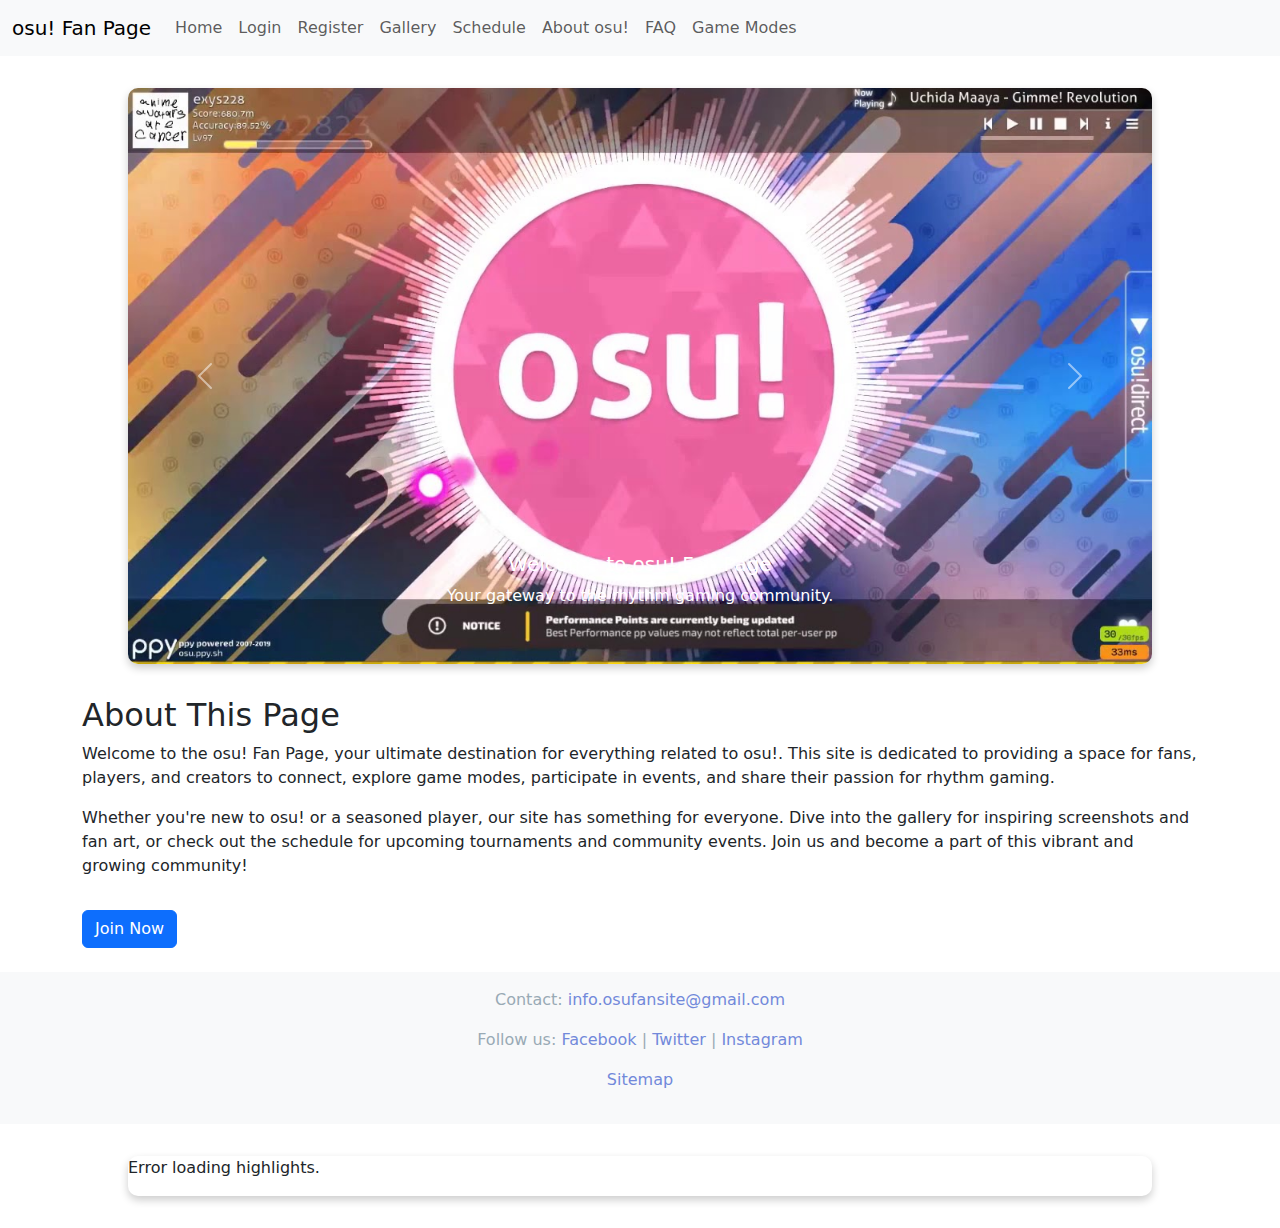
<file: index.html>
<!DOCTYPE html>
<html lang="en">
<head>
    <meta charset="UTF-8">
    <meta name="viewport" content="width=device-width, initial-scale=1.0">
    <title>osu! Fan Page</title>
    <link rel="stylesheet" href="style.css">
    <link href="https://cdn.jsdelivr.net/npm/bootstrap@5.3.0/dist/css/bootstrap.min.css" rel="stylesheet">
</head>
<body>
    <!-- Navigation -->
    <nav class="navbar navbar-expand-lg navbar-light bg-light">
        <div class="container-fluid">
            <a class="navbar-brand" href="index.html">osu! Fan Page</a>
            <button class="navbar-toggler" type="button" data-bs-toggle="collapse" data-bs-target="#navbarNav" aria-controls="navbarNav" aria-expanded="false" aria-label="Toggle navigation">
                <span class="navbar-toggler-icon"></span>
            </button>
            <div class="collapse navbar-collapse" id="navbarNav">
                <ul class="navbar-nav">
                    <li class="nav-item"><a class="nav-link" href="index.html">Home</a></li>
                    <li class="nav-item"><a class="nav-link" href="login.html">Login</a></li>
                    <li class="nav-item"><a class="nav-link" href="register.html">Register</a></li>
                    <li class="nav-item"><a class="nav-link" href="gallery.html">Gallery</a></li>
                    <li class="nav-item"><a class="nav-link" href="schedule.html">Schedule</a></li>
                    <li class="nav-item"><a class="nav-link" href="about.html">About osu!</a></li>
                    <li class="nav-item"><a class="nav-link" href="faq.html">FAQ</a></li>
                    <li class="nav-item"><a class="nav-link" href="modes.html">Game Modes</a></li>
                </ul>
            </div>
        </div>
    </nav>

    <!-- Slider -->
    <div id="osuCarousel" class="carousel slide" data-bs-ride="carousel">
        <div class="carousel-inner">
            <div class="carousel-item active">
                <img src="jiowqdo.jpg" class="d-block w-100" alt="osu! Gameplay">
                <div class="carousel-caption d-none d-md-block">
                    <h5>Welcome to osu! Fan Page</h5>
                    <p>Your gateway to the rhythm gaming community.</p>
                </div>
            </div>
            <div class="carousel-item">
                <img src="round.webp" class="d-block w-100" alt="osu! Tournament">
                <div class="carousel-caption d-none d-md-block">
                    <h5>Stay Connected</h5>
                    <p>Explore events, tournaments, and more!</p>
                </div>
            </div>
            <div class="carousel-item">
                <img src="top.png" class="d-block w-100" alt="osu! Community">
                <div class="carousel-caption d-none d-md-block">
                    <h5>Join the Community</h5>
                    <p>Meet players and creators from around the world.</p>
                </div>
            </div>
        </div>
        <button class="carousel-control-prev" type="button" data-bs-target="#osuCarousel" data-bs-slide="prev">
            <span class="carousel-control-prev-icon" aria-hidden="true"></span>
            <span class="visually-hidden">Previous</span>
        </button>
        <button class="carousel-control-next" type="button" data-bs-target="#osuCarousel" data-bs-slide="next">
            <span class="carousel-control-next-icon" aria-hidden="true"></span>
            <span class="visually-hidden">Next</span>
        </button>
    </div>

    <!-- About Section -->
    <div class="container mt-4">
        <h2>About This Page</h2>
        <p>
            Welcome to the osu! Fan Page, your ultimate destination for everything related to osu!. 
            This site is dedicated to providing a space for fans, players, and creators to connect, 
            explore game modes, participate in events, and share their passion for rhythm gaming.
        </p>
        <p>
            Whether you're new to osu! or a seasoned player, our site has something for everyone. Dive into 
            the gallery for inspiring screenshots and fan art, or check out the schedule for upcoming tournaments 
            and community events. Join us and become a part of this vibrant and growing community!
        </p>
        <a href="register.html" class="btn btn-primary mt-3">Join Now</a>
    </div>


    <!-- Footer -->
    <footer class="bg-light text-center py-3 mt-4">
        <p>Contact: <a href="mailto:info.osufansite@gmail.com">info.osufansite@gmail.com</a></p>
        <p>Follow us: <a href="https://www.facebook.com/profile.php?id=61570379163825">Facebook</a> | <a href="https://x.com/osufansite">Twitter</a> | <a href="https://www.instagram.com/osufansite/?next=%2F">Instagram</a></p>
        <p><a href="sitemap.html">Sitemap</a></p>
    </footer>

    <script src="https://cdn.jsdelivr.net/npm/bootstrap@5.3.0/dist/js/bootstrap.bundle.min.js"></script>
    <div id="carousel-container" class="carousel slide" data-bs-ride="carousel">
        <div class="carousel-inner">
            <!-- Dynamic content will be loaded here -->
        </div>
        <button class="carousel-control-prev" type="button" data-bs-target="#carousel-container" data-bs-slide="prev">
            <span class="carousel-control-prev-icon" aria-hidden="true"></span>
            <span class="visually-hidden">Previous</span>
        </button>
        <button class="carousel-control-next" type="button" data-bs-target="#carousel-container" data-bs-slide="next">
            <span class="carousel-control-next-icon" aria-hidden="true"></span>
            <span class="visually-hidden">Next</span>
        </button>
    </div>
    <script src="index.js"></script>
    
</body>
</html>
</file>
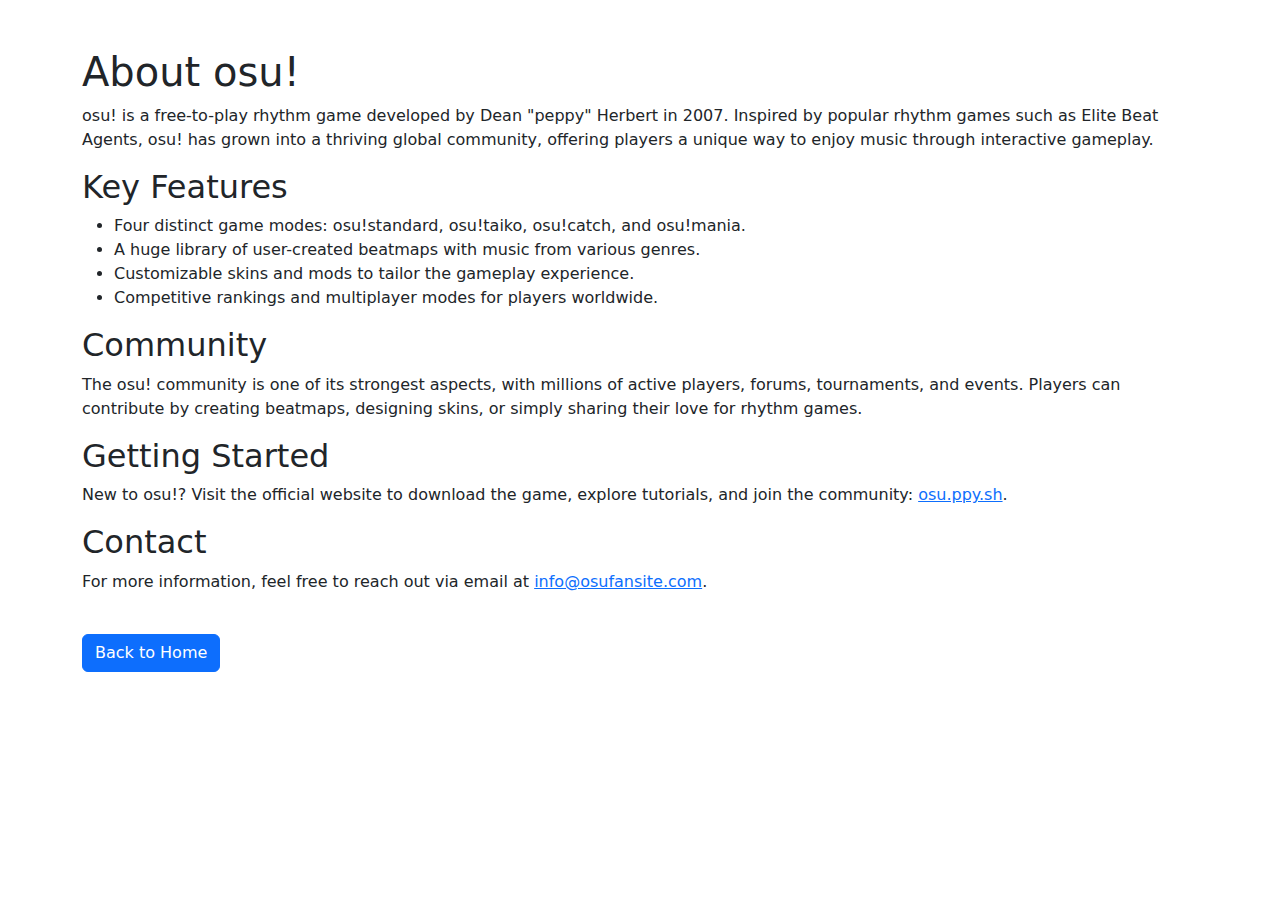
<file: about.html>
<!DOCTYPE html>
<html lang="en">
<head>
    <meta charset="UTF-8">
    <meta name="viewport" content="width=device-width, initial-scale=1.0">
    <title>About osu!</title>
    <link rel="stylesheet" href="about.css">
    <link href="https://cdn.jsdelivr.net/npm/bootstrap@5.3.0/dist/css/bootstrap.min.css" rel="stylesheet">
</head>
<body>
    <div class="container mt-5">
        <h1>About osu!</h1>
        <p>osu! is a free-to-play rhythm game developed by Dean "peppy" Herbert in 2007. Inspired by popular rhythm games such as Elite Beat Agents, osu! has grown into a thriving global community, offering players a unique way to enjoy music through interactive gameplay.</p>
        <h2>Key Features</h2>
        <ul>
            <li>Four distinct game modes: osu!standard, osu!taiko, osu!catch, and osu!mania.</li>
            <li>A huge library of user-created beatmaps with music from various genres.</li>
            <li>Customizable skins and mods to tailor the gameplay experience.</li>
            <li>Competitive rankings and multiplayer modes for players worldwide.</li>
        </ul>
        <h2>Community</h2>
        <p>The osu! community is one of its strongest aspects, with millions of active players, forums, tournaments, and events. Players can contribute by creating beatmaps, designing skins, or simply sharing their love for rhythm games.</p>
        <h2>Getting Started</h2>
        <p>New to osu!? Visit the official website to download the game, explore tutorials, and join the community: <a href="https://osu.ppy.sh" target="_blank">osu.ppy.sh</a>.</p>
        <h2>Contact</h2>
        <p>For more information, feel free to reach out via email at <a href="mailto:info@osufansite.com">info@osufansite.com</a>.</p>
        <a href="index.html" class="btn btn-primary mt-4">Back to Home</a>
    </div>
    <script src="about.js"></script>

</body>
</html>
</file>
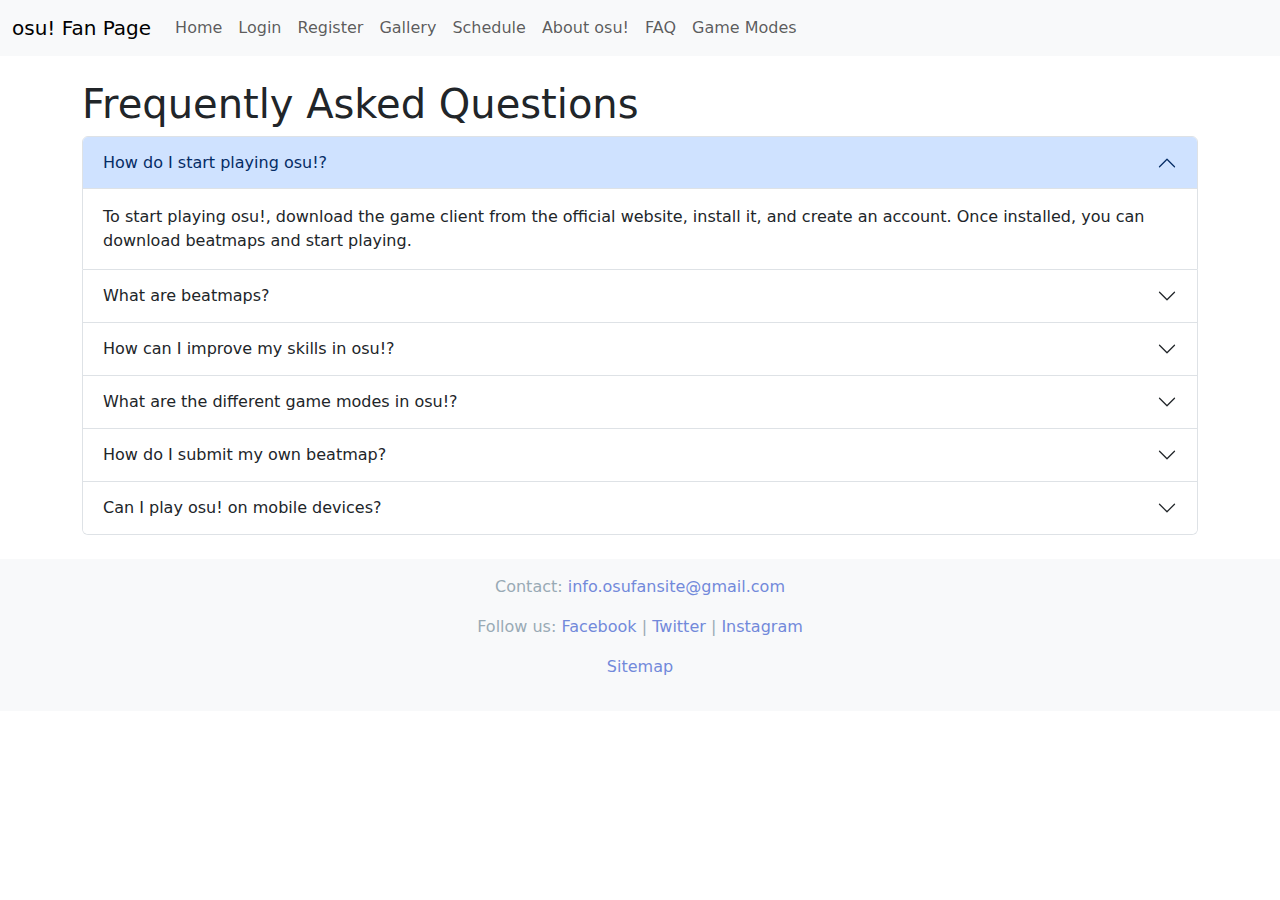
<file: faq.html>
<!DOCTYPE html>
<html lang="en">
<head>
    <meta charset="UTF-8">
    <meta name="viewport" content="width=device-width, initial-scale=1.0">
    <title>osu! Fan Page</title>
    <link rel="stylesheet" href="faq.css">
    <link href="https://cdn.jsdelivr.net/npm/bootstrap@5.3.0/dist/css/bootstrap.min.css" rel="stylesheet">
</head>
<body>
    <!-- Hamburger Menu -->
    <nav class="navbar navbar-expand-lg navbar-light bg-light">
        <div class="container-fluid">
            <a class="navbar-brand" href="index.html">osu! Fan Page</a>
            <button class="navbar-toggler" type="button" data-bs-toggle="collapse" data-bs-target="#navbarNav" aria-controls="navbarNav" aria-expanded="false" aria-label="Toggle navigation">
                <span class="navbar-toggler-icon"></span>
            </button>
            <div class="collapse navbar-collapse" id="navbarNav">
                <ul class="navbar-nav">
                    <li class="nav-item"><a class="nav-link" href="index.html">Home</a></li>
                    <li class="nav-item"><a class="nav-link" href="login.html">Login</a></li>
                    <li class="nav-item"><a class="nav-link" href="register.html">Register</a></li>
                    <li class="nav-item"><a class="nav-link" href="gallery.html">Gallery</a></li>
                    <li class="nav-item"><a class="nav-link" href="schedule.html">Schedule</a></li>
                    <li class="nav-item"><a class="nav-link" href="about.html">About osu!</a></li>
                    <li class="nav-item"><a class="nav-link" href="faq.html">FAQ</a></li>
                    <li class="nav-item"><a class="nav-link" href="modes.html">Game Modes</a></li>
                </ul>
            </div>
        </div>
    </nav>

    <!-- Main Content -->
    <div class="container mt-4">
        <h1>Frequently Asked Questions</h1>
        <div class="accordion" id="faqAccordion">
            <div class="accordion-item">
                <h2 class="accordion-header" id="headingOne">
                    <button class="accordion-button" type="button" data-bs-toggle="collapse" data-bs-target="#collapseOne" aria-expanded="true" aria-controls="collapseOne">
                        How do I start playing osu!?
                    </button>
                </h2>
                <div id="collapseOne" class="accordion-collapse collapse show" aria-labelledby="headingOne" data-bs-parent="#faqAccordion">
                    <div class="accordion-body">
                        To start playing osu!, download the game client from the official website, install it, and create an account. Once installed, you can download beatmaps and start playing.
                    </div>
                </div>
            </div>

            <div class="accordion-item">
                <h2 class="accordion-header" id="headingTwo">
                    <button class="accordion-button collapsed" type="button" data-bs-toggle="collapse" data-bs-target="#collapseTwo" aria-expanded="false" aria-controls="collapseTwo">
                        What are beatmaps?
                    </button>
                </h2>
                <div id="collapseTwo" class="accordion-collapse collapse" aria-labelledby="headingTwo" data-bs-parent="#faqAccordion">
                    <div class="accordion-body">
                        Beatmaps are user-created game levels that include a song, hit objects, and a storyboard or background. You can download them from the osu! website or create your own.
                    </div>
                </div>
            </div>

            <div class="accordion-item">
                <h2 class="accordion-header" id="headingThree">
                    <button class="accordion-button collapsed" type="button" data-bs-toggle="collapse" data-bs-target="#collapseThree" aria-expanded="false" aria-controls="collapseThree">
                        How can I improve my skills in osu!?
                    </button>
                </h2>
                <div id="collapseThree" class="accordion-collapse collapse" aria-labelledby="headingThree" data-bs-parent="#faqAccordion">
                    <div class="accordion-body">
                        To improve your skills, practice regularly, play a variety of beatmaps, and challenge yourself with harder levels. Watching replays of top players and analyzing their techniques can also help.
                    </div>
                </div>
            </div>

            <div class="accordion-item">
                <h2 class="accordion-header" id="headingFour">
                    <button class="accordion-button collapsed" type="button" data-bs-toggle="collapse" data-bs-target="#collapseFour" aria-expanded="false" aria-controls="collapseFour">
                        What are the different game modes in osu!?
                    </button>
                </h2>
                <div id="collapseFour" class="accordion-collapse collapse" aria-labelledby="headingFour" data-bs-parent="#faqAccordion">
                    <div class="accordion-body">
                        osu! has four main game modes: osu!standard (clicking circles to the beat), osu!taiko (drum simulation), osu!catch (catching falling fruits), and osu!mania (keyboard rhythm game). Each mode has its own unique gameplay.
                    </div>
                </div>
            </div>

            <div class="accordion-item">
                <h2 class="accordion-header" id="headingFive">
                    <button class="accordion-button collapsed" type="button" data-bs-toggle="collapse" data-bs-target="#collapseFive" aria-expanded="false" aria-controls="collapseFive">
                        How do I submit my own beatmap?
                    </button>
                </h2>
                <div id="collapseFive" class="accordion-collapse collapse" aria-labelledby="headingFive" data-bs-parent="#faqAccordion">
                    <div class="accordion-body">
                        To submit your own beatmap, you need to use the in-game editor to create it. Once finished, you can upload it to the osu! website for community feedback and possible ranking.
                    </div>
                </div>
            </div>

            <div class="accordion-item">
                <h2 class="accordion-header" id="headingSix">
                    <button class="accordion-button collapsed" type="button" data-bs-toggle="collapse" data-bs-target="#collapseSix" aria-expanded="false" aria-controls="collapseSix">
                        Can I play osu! on mobile devices?
                    </button>
                </h2>
                <div id="collapseSix" class="accordion-collapse collapse" aria-labelledby="headingSix" data-bs-parent="#faqAccordion">
                    <div class="accordion-body">
                        While osu! itself is designed for PC, there are mobile ports and spin-offs such as osu!droid and Opsu! available for Android devices. However, these are unofficial versions and may differ in features.
                    </div>
                </div>
            </div>
        </div>
    </div>
    <script src="faq.js"></script>


    <!-- Footer -->
    <footer class="bg-light text-center py-3 mt-4">
        <p>Contact: <a href="mailto:info.osufansite@gmail.com">info.osufansite@gmail.com</a></p>
        <p>Follow us: <a href="https://www.facebook.com/profile.php?id=61570379163825">Facebook</a> | <a href="https://x.com/osufansite">Twitter</a> | <a href="https://www.instagram.com/osufansite/?next=%2F">Instagram</a></p>
        <p><a href="sitemap.html">Sitemap</a></p>
    </footer>

    <script src="https://cdn.jsdelivr.net/npm/bootstrap@5.3.0/dist/js/bootstrap.bundle.min.js"></script>
</body>
</html>
</file>
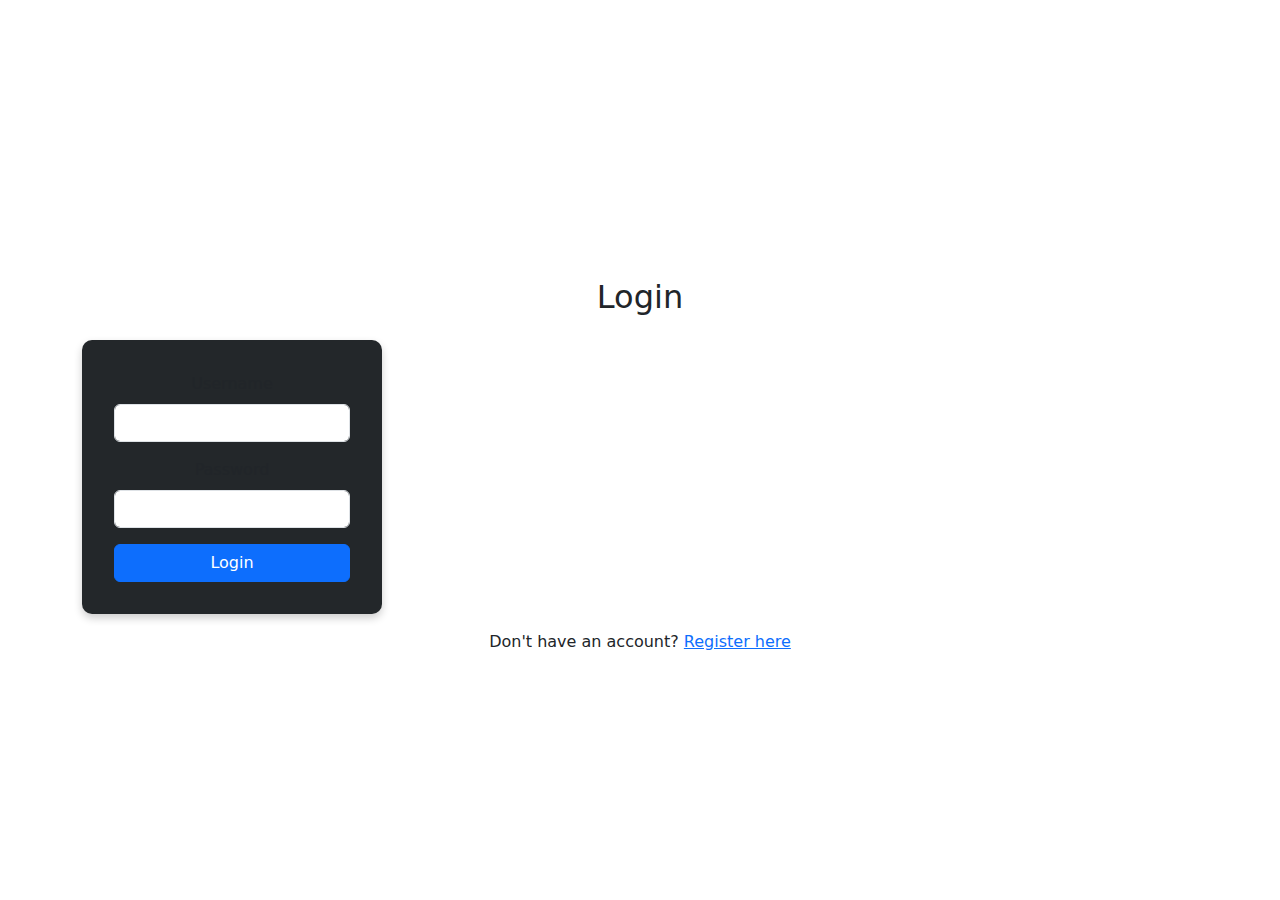
<file: login.html>
<!DOCTYPE html>
<html lang="en">
<head>
    <meta charset="UTF-8">
    <meta name="viewport" content="width=device-width, initial-scale=1.0">
    <title>Login</title>
    <link rel="stylesheet" href="login.css">
    <link href="https://cdn.jsdelivr.net/npm/bootstrap@5.3.0/dist/css/bootstrap.min.css" rel="stylesheet">
</head>
<body>
    <div class="container mt-5">
        <h2 class="text-center">Login</h2>
        <form action="/login" method="post" class="mt-4">
            <div class="mb-3">
                <label for="username" class="form-label">Username</label>
                <input type="text" id="username" name="username" class="form-control" required>
            </div>
            <div class="mb-3">
                <label for="password" class="form-label">Password</label>
                <input type="password" id="password" name="password" class="form-control" required>
            </div>
            <button type="submit" class="btn btn-primary w-100">Login</button>
        </form>
        <p class="text-center mt-3">Don't have an account? <a href="register.html">Register here</a></p>
    </div>
    <script src="login.js"></script>

</body>
</html>
</file>
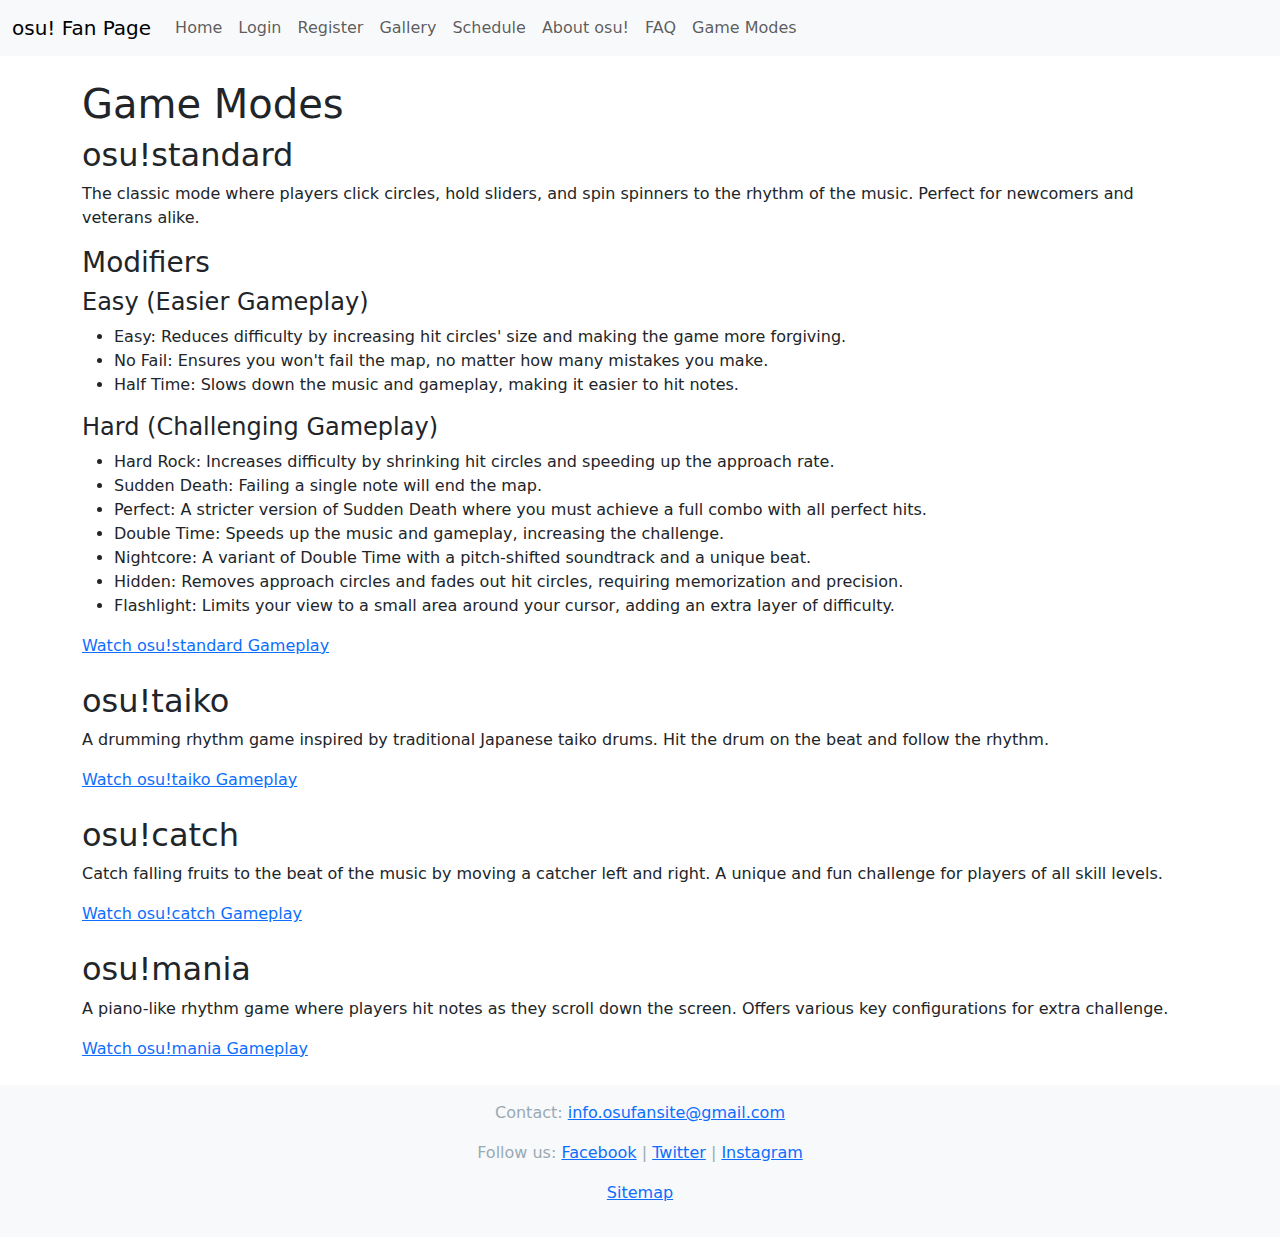
<file: modes.html>
<!DOCTYPE html>
<html lang="en">
<head>
    <meta charset="UTF-8">
    <meta name="viewport" content="width=device-width, initial-scale=1.0">
    <title>osu! Fan Page</title>
    <link rel="stylesheet" href="modes.css">
    <link href="https://cdn.jsdelivr.net/npm/bootstrap@5.3.0/dist/css/bootstrap.min.css" rel="stylesheet">
</head>
<body>
    <!-- Hamburger Menu -->
    <nav class="navbar navbar-expand-lg navbar-light bg-light">
        <div class="container-fluid">
            <a class="navbar-brand" href="index.html">osu! Fan Page</a>
            <button class="navbar-toggler" type="button" data-bs-toggle="collapse" data-bs-target="#navbarNav" aria-controls="navbarNav" aria-expanded="false" aria-label="Toggle navigation">
                <span class="navbar-toggler-icon"></span>
            </button>
            <div class="collapse navbar-collapse" id="navbarNav">
                <ul class="navbar-nav">
                    <li class="nav-item"><a class="nav-link" href="index.html">Home</a></li>
                    <li class="nav-item"><a class="nav-link" href="login.html">Login</a></li>
                    <li class="nav-item"><a class="nav-link" href="register.html">Register</a></li>
                    <li class="nav-item"><a class="nav-link" href="gallery.html">Gallery</a></li>
                    <li class="nav-item"><a class="nav-link" href="schedule.html">Schedule</a></li>
                    <li class="nav-item"><a class="nav-link" href="about.html">About osu!</a></li>
                    <li class="nav-item"><a class="nav-link" href="faq.html">FAQ</a></li>
                    <li class="nav-item"><a class="nav-link" href="modes.html">Game Modes</a></li>
                </ul>
            </div>
        </div>
    </nav>

    <!-- Main Content -->
    <div class="container mt-4">
        <h1>Game Modes</h1>
        <div class="mb-4">
            <h2>osu!standard</h2>
            <p>The classic mode where players click circles, hold sliders, and spin spinners to the rhythm of the music. Perfect for newcomers and veterans alike.</p>
            <h3>Modifiers</h3>
            <h4>Easy (Easier Gameplay)</h4>
            <ul>
                <li>Easy: Reduces difficulty by increasing hit circles' size and making the game more forgiving.</li>
                <li>No Fail: Ensures you won't fail the map, no matter how many mistakes you make.</li>
                <li>Half Time: Slows down the music and gameplay, making it easier to hit notes.</li>
            </ul>
            <h4>Hard (Challenging Gameplay)</h4>
            <ul>
                <li>Hard Rock: Increases difficulty by shrinking hit circles and speeding up the approach rate.</li>
                <li>Sudden Death: Failing a single note will end the map.</li>
                <li>Perfect: A stricter version of Sudden Death where you must achieve a full combo with all perfect hits.</li>
                <li>Double Time: Speeds up the music and gameplay, increasing the challenge.</li>
                <li>Nightcore: A variant of Double Time with a pitch-shifted soundtrack and a unique beat.</li>
                <li>Hidden: Removes approach circles and fades out hit circles, requiring memorization and precision.</li>
                <li>Flashlight: Limits your view to a small area around your cursor, adding an extra layer of difficulty.</li>
            </ul>
            <p><a href="https://www.youtube.com/watch?v=LUukEuSrTvY&t=3s">Watch osu!standard Gameplay</a></p>
        </div>
        <div class="mb-4">
            <h2>osu!taiko</h2>
            <p>A drumming rhythm game inspired by traditional Japanese taiko drums. Hit the drum on the beat and follow the rhythm.</p>
            <p><a href="https://www.youtube.com/watch?v=WVlAnW-BJJE">Watch osu!taiko Gameplay</a></p>
        </div>
        <div class="mb-4">
            <h2>osu!catch</h2>
            <p>Catch falling fruits to the beat of the music by moving a catcher left and right. A unique and fun challenge for players of all skill levels.</p>
            <p><a href="https://www.youtube.com/watch?v=1wxTod3RSMk">Watch osu!catch Gameplay</a></p>
        </div>
        <div class="mb-4">
            <h2>osu!mania</h2>
            <p>A piano-like rhythm game where players hit notes as they scroll down the screen. Offers various key configurations for extra challenge.</p>
            <p><a href="https://www.youtube.com/watch?v=cpY2JWArjl4">Watch osu!mania Gameplay</a></p>
        </div>
    </div>
    <script src="modes.js"></script>


    <!-- Footer -->
    <footer class="bg-light text-center py-3 mt-4">
        <p>Contact: <a href="mailto:info.osufansite@gmail.com">info.osufansite@gmail.com</a></p>
        <p>Follow us: <a href="https://www.facebook.com/profile.php?id=61570379163825">Facebook</a> | <a href="https://x.com/osufansite">Twitter</a> | <a href="https://www.instagram.com/osufansite/?next=%2F">Instagram</a></p>
        <p><a href="sitemap.html">Sitemap</a></p>
    </footer>

    <script src="https://cdn.jsdelivr.net/npm/bootstrap@5.3.0/dist/js/bootstrap.bundle.min.js"></script>
</body>
</html>
</file>
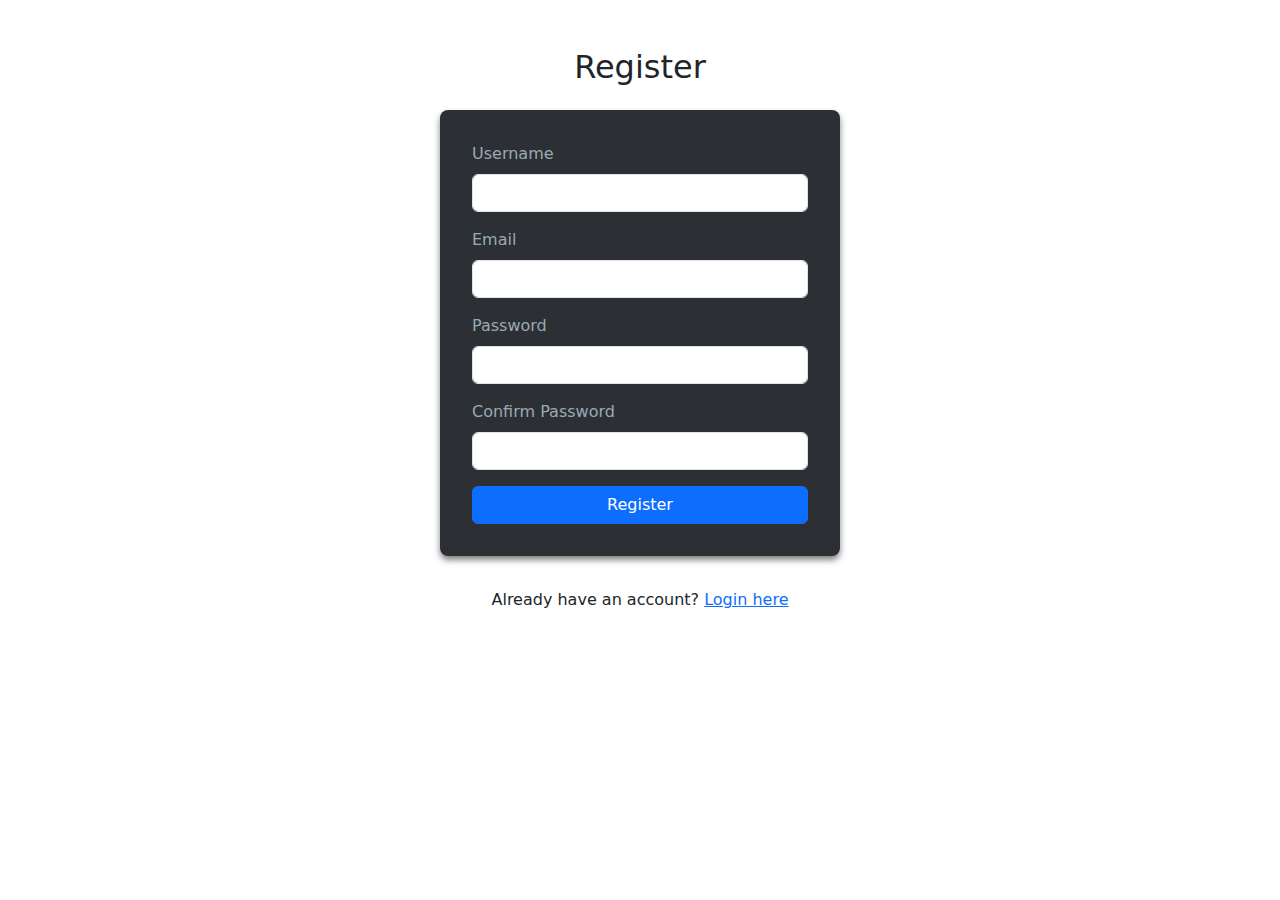
<file: register.html>
<!DOCTYPE html>
<html lang="en">
<head>
    <meta charset="UTF-8">
    <meta name="viewport" content="width=device-width, initial-scale=1.0">
    <title>Register</title>
    <link rel="stylesheet" href="register.css">
    <link href="https://cdn.jsdelivr.net/npm/bootstrap@5.3.0/dist/css/bootstrap.min.css" rel="stylesheet">
</head>
<body>
    <div class="container mt-5">
        <h2 class="text-center">Register</h2>
        <form action="/register" method="post" class="mt-4">
            <div class="mb-3">
                <label for="username" class="form-label">Username</label>
                <input type="text" id="username" name="username" class="form-control" required>
            </div>
            <div class="mb-3">
                <label for="email" class="form-label">Email</label>
                <input type="email" id="email" name="email" class="form-control" required>
            </div>
            <div class="mb-3">
                <label for="password" class="form-label">Password</label>
                <input type="password" id="password" name="password" class="form-control" required>
            </div>
            <div class="mb-3">
                <label for="confirm-password" class="form-label">Confirm Password</label>
                <input type="password" id="confirm-password" name="confirm_password" class="form-control" required>
            </div>
            <button type="submit" class="btn btn-primary w-100">Register</button>
        </form>
        <p class="text-center mt-3">Already have an account? <a href="login.html">Login here</a></p>
    </div>
</body>
</file>
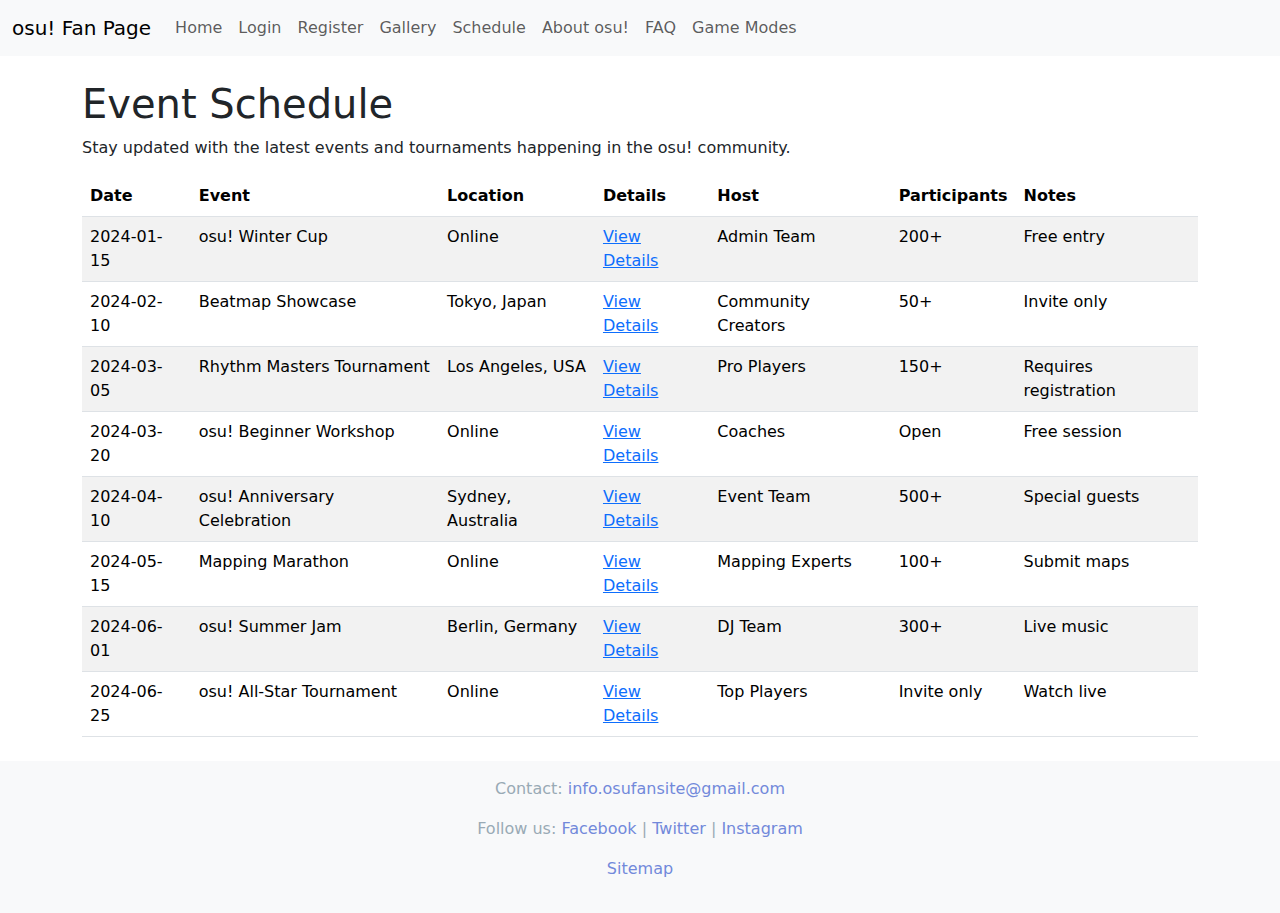
<file: schedule.html>
<!DOCTYPE html>
<html lang="en">
<head>
    <meta charset="UTF-8">
    <meta name="viewport" content="width=device-width, initial-scale=1.0">
    <title>osu! Fan Page</title>
    <link rel="stylesheet" href="schedule.css">
    <link href="https://cdn.jsdelivr.net/npm/bootstrap@5.3.0/dist/css/bootstrap.min.css" rel="stylesheet">
</head>
<body>
    <!-- Hamburger Menu -->
    <nav class="navbar navbar-expand-lg navbar-light bg-light">
        <div class="container-fluid">
            <a class="navbar-brand" href="index.html">osu! Fan Page</a>
            <button class="navbar-toggler" type="button" data-bs-toggle="collapse" data-bs-target="#navbarNav" aria-controls="navbarNav" aria-expanded="false" aria-label="Toggle navigation">
                <span class="navbar-toggler-icon"></span>
            </button>
            <div class="collapse navbar-collapse" id="navbarNav">
                <ul class="navbar-nav">
                    <li class="nav-item"><a class="nav-link" href="index.html">Home</a></li>
                    <li class="nav-item"><a class="nav-link" href="login.html">Login</a></li>
                    <li class="nav-item"><a class="nav-link" href="register.html">Register</a></li>
                    <li class="nav-item"><a class="nav-link" href="gallery.html">Gallery</a></li>
                    <li class="nav-item"><a class="nav-link" href="schedule.html">Schedule</a></li>
                    <li class="nav-item"><a class="nav-link" href="about.html">About osu!</a></li>
                    <li class="nav-item"><a class="nav-link" href="faq.html">FAQ</a></li>
                    <li class="nav-item"><a class="nav-link" href="modes.html">Game Modes</a></li>
                </ul>
            </div>
        </div>
    </nav>

    <!-- Main Content -->
    <div class="container mt-4">
        <h1>Event Schedule</h1>
        <p>Stay updated with the latest events and tournaments happening in the osu! community.</p>

        <table class="table table-striped">
            <thead>
                <tr>
                    <th scope="col">Date</th>
                    <th scope="col">Event</th>
                    <th scope="col">Location</th>
                    <th scope="col">Details</th>
                    <th scope="col">Host</th>
                    <th scope="col">Participants</th>
                    <th scope="col">Notes</th>
                </tr>
            </thead>
            <tbody>
                <tr>
                    <td>2024-01-15</td>
                    <td>osu! Winter Cup</td>
                    <td>Online</td>
                    <td><a href="#">View Details</a></td>
                    <td>Admin Team</td>
                    <td>200+</td>
                    <td>Free entry</td>
                </tr>
                <tr>
                    <td>2024-02-10</td>
                    <td>Beatmap Showcase</td>
                    <td>Tokyo, Japan</td>
                    <td><a href="#">View Details</a></td>
                    <td>Community Creators</td>
                    <td>50+</td>
                    <td>Invite only</td>
                </tr>
                <tr>
                    <td>2024-03-05</td>
                    <td>Rhythm Masters Tournament</td>
                    <td>Los Angeles, USA</td>
                    <td><a href="#">View Details</a></td>
                    <td>Pro Players</td>
                    <td>150+</td>
                    <td>Requires registration</td>
                </tr>
                <tr>
                    <td>2024-03-20</td>
                    <td>osu! Beginner Workshop</td>
                    <td>Online</td>
                    <td><a href="#">View Details</a></td>
                    <td>Coaches</td>
                    <td>Open</td>
                    <td>Free session</td>
                </tr>
                <tr>
                    <td>2024-04-10</td>
                    <td>osu! Anniversary Celebration</td>
                    <td>Sydney, Australia</td>
                    <td><a href="#">View Details</a></td>
                    <td>Event Team</td>
                    <td>500+</td>
                    <td>Special guests</td>
                </tr>
                <tr>
                    <td>2024-05-15</td>
                    <td>Mapping Marathon</td>
                    <td>Online</td>
                    <td><a href="#">View Details</a></td>
                    <td>Mapping Experts</td>
                    <td>100+</td>
                    <td>Submit maps</td>
                </tr>
                <tr>
                    <td>2024-06-01</td>
                    <td>osu! Summer Jam</td>
                    <td>Berlin, Germany</td>
                    <td><a href="#">View Details</a></td>
                    <td>DJ Team</td>
                    <td>300+</td>
                    <td>Live music</td>
                </tr>
                <tr>
                    <td>2024-06-25</td>
                    <td>osu! All-Star Tournament</td>
                    <td>Online</td>
                    <td><a href="#">View Details</a></td>
                    <td>Top Players</td>
                    <td>Invite only</td>
                    <td>Watch live</td>
                </tr>
            </tbody>
        </table>
    </div>

    <!-- Footer -->
    <footer class="bg-light text-center py-3 mt-4">
        <p>Contact: <a href="mailto:info.osufansite@gmail.com">info.osufansite@gmail.com</a></p>
        <p>Follow us: <a href="https://www.facebook.com/profile.php?id=61570379163825">Facebook</a> | <a href="https://x.com/osufansite">Twitter</a> | <a href="https://www.instagram.com/osufansite/?next=%2F">Instagram</a></p>
        <p><a href="sitemap.html">Sitemap</a></p>
    </footer>

    <script src="https://cdn.jsdelivr.net/npm/bootstrap@5.3.0/dist/js/bootstrap.bundle.min.js"></script>
    <script src="schedule.js"></script>

</body>
</html>
</file>
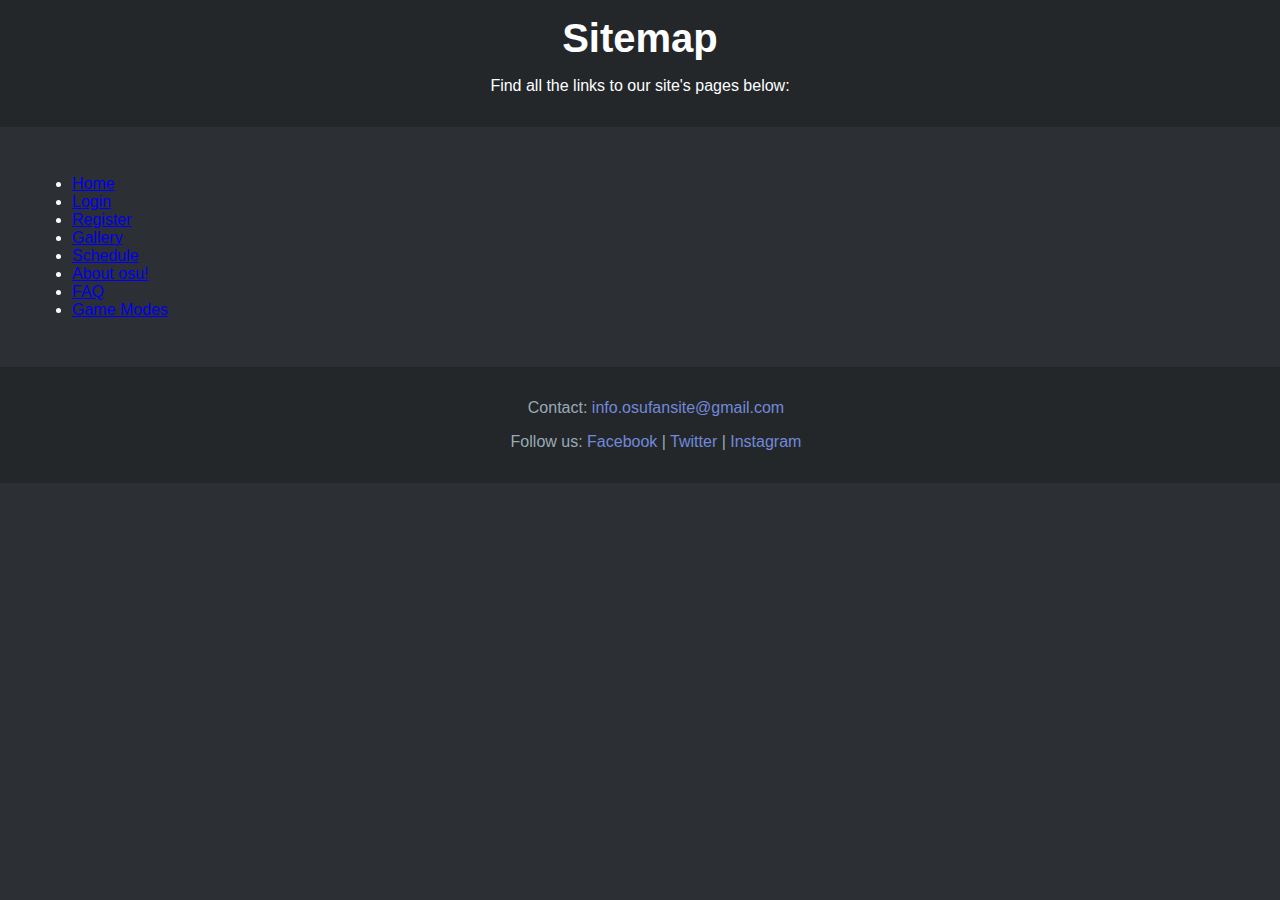
<file: sitemap.html>
<!DOCTYPE html>
<html lang="en">
<head>
    <meta charset="UTF-8">
    <meta name="viewport" content="width=device-width, initial-scale=1.0">
    <title>Sitemap - osu! Fan Page</title>
    <link rel="stylesheet" href="style.css">
</head>
<body>
    <!-- Header -->
    <header>
        <h1>Sitemap</h1>
        <p>Find all the links to our site's pages below:</p>
    </header>

    <!-- Sitemap Content -->
    <main class="container">
        <ul>
            <li><a href="index.html">Home</a></li>
            <li><a href="login.html">Login</a></li>
            <li><a href="register.html">Register</a></li>
            <li><a href="gallery.html">Gallery</a></li>
            <li><a href="schedule.html">Schedule</a></li>
            <li><a href="about.html">About osu!</a></li>
            <li><a href="faq.html">FAQ</a></li>
            <li><a href="modes.html">Game Modes</a></li>
        </ul>
    </main>

    <!-- Footer -->
    <footer class="bg-light text-center py-3 mt-4">
        <p>Contact: <a href="mailto:info.osufansite@gmail.com">info.osufansite@gmail.com</a></p>
        <p>Follow us: <a href="https://www.facebook.com/profile.php?id=61570379163825">Facebook</a> | <a href="https://x.com/osufansite">Twitter</a> | <a href="https://www.instagram.com/osufansite/?next=%2F">Instagram</a></p>
    </footer>
</body>
</html>
</file>
<file: style.css>
/* CSS dla strony głównej (index.html) */
body {
    font-family: Arial, sans-serif;
    background-color: #2c2f33;
    color: #ffffff;
    margin: 0;
    padding: 0;
}

header {
    background-color: #23272a;
    padding: 1rem 0;
    text-align: center;
}

header h1 {
    font-size: 2.5rem;
    margin: 0;
}

.carousel {
    margin: 2rem auto;
    max-width: 80%;
    border-radius: 10px;
    overflow: hidden;
    box-shadow: 0 4px 8px rgba(0, 0, 0, 0.2);
}

.carousel img {
    width: 100%;
    height: auto;
}

main {
    padding: 2rem;
}

main h2 {
    font-size: 2rem;
    margin-bottom: 1rem;
}

main p {
    line-height: 1.6;
}

footer {
    background-color: #23272a;
    color: #99aab5;
    text-align: center;
    padding: 1rem;
    position: relative;
    bottom: 0;
    width: 100%;
}

footer a {
    color: #7289da;
    text-decoration: none;
}

footer a:hover {
    text-decoration: underline;
}
</file>
<file: about.css>
/* CSS dla strony About */
body {
    font-family: Arial, sans-serif;
    background-color: #282b30;
    color: #ffffff;
    margin: 0;
    padding: 0;
}

header {
    background-color: #23272a;
    text-align: center;
    padding: 1rem 0;
}

header h1 {
    font-size: 2rem;
    margin: 0;
}

main {
    padding: 2rem;
    max-width: 800px;
    margin: 0 auto;
}

main h2 {
    color: #7289da;
    margin-bottom: 1rem;
}

main p {
    line-height: 1.6;
}

footer {
    background-color: #23272a;
    color: #99aab5;
    text-align: center;
    padding: 1rem;
}
</file>
<file: faq.css>
/* CSS dla strony FAQ */
body {
    font-family: Arial, sans-serif;
    background-color: #202225;
    color: #ffffff;
    margin: 0;
    padding: 0;
}

header {
    background-color: #2c2f33;
    text-align: center;
    padding: 1rem 0;
}

header h1 {
    font-size: 2rem;
    margin: 0;
}

main {
    padding: 2rem;
    max-width: 800px;
    margin: 0 auto;
}

main h2 {
    color: #7289da;
    margin-bottom: 1rem;
}

main p {
    line-height: 1.6;
}

footer {
    background-color: #2c2f33;
    color: #99aab5;
    text-align: center;
    padding: 1rem;
}

footer a {
    color: #7289da;
    text-decoration: none;
}

footer a:hover {
    text-decoration: underline;
}
</file>
<file: login.css>
/* CSS dla strony logowania (login.html) */
body {
    font-family: Arial, sans-serif;
    background-color: #2c2f33;
    color: #ffffff;
    display: flex;
    justify-content: center;
    align-items: center;
    height: 100vh;
    margin: 0;
}

form {
    background-color: #23272a;
    padding: 2rem;
    border-radius: 10px;
    box-shadow: 0 4px 8px rgba(0, 0, 0, 0.2);
    width: 300px;
    text-align: center;
}

form h2 {
    margin-bottom: 1rem;
}

input {
    width: 100%;
    padding: 0.5rem;
    margin: 0.5rem 0;
    border: none;
    border-radius: 5px;
}

button {
    background-color: #7289da;
    color: #ffffff;
    padding: 0.5rem 1rem;
    border: none;
    border-radius: 5px;
    cursor: pointer;
    transition: background-color 0.3s;
}

button:hover {
    background-color: #5b6eae;
}

a {
    color: #7289da;
    text-decoration: none;
}

a:hover {
    text-decoration: underline;
}
</file>
<file: modes.css>
/* CSS dla strony Game Modes */
body {
    font-family: Arial, sans-serif;
    background-color: #202225;
    color: #ffffff;
    margin: 0;
    padding: 0;
}

header {
    background-color: #2c2f33;
    text-align: center;
    padding: 1rem 0;
}

header h1 {
    font-size: 2rem;
    margin: 0;
}

.main-container {
    padding: 2rem;
    display: grid;
    grid-template-columns: repeat(auto-fit, minmax(300px, 1fr));
    gap: 2rem;
}

.mode-card {
    background-color: #2c2f33;
    padding: 1rem;
    border-radius: 8px;
    box-shadow: 0 4px 6px rgba(0, 0, 0, 0.3);
    text-align: center;
}

.mode-card h3 {
    color: #7289da;
    margin-bottom: 1rem;
}

.mode-card p {
    line-height: 1.6;
}

footer {
    background-color: #2c2f33;
    color: #99aab5;
    text-align: center;
    padding: 1rem;
}
</file>
<file: register.css>
/* CSS dla strony Register */
body {
    font-family: Arial, sans-serif;
    background-color: #202225;
    color: #ffffff;
    margin: 0;
    padding: 0;
}

header {
    background-color: #2c2f33;
    text-align: center;
    padding: 1rem 0;
}

header h1 {
    font-size: 2rem;
    margin: 0;
}

form {
    max-width: 400px;
    margin: 2rem auto;
    background-color: #2c2f33;
    padding: 2rem;
    border-radius: 8px;
    box-shadow: 0 4px 6px rgba(0, 0, 0, 0.5);
}

form label {
    display: block;
    margin-bottom: 0.5rem;
    color: #99aab5;
}

form input {
    width: 100%;
    padding: 0.5rem;
    margin-bottom: 1rem;
    border: 1px solid #7289da;
    border-radius: 4px;
    background-color: #202225;
    color: #ffffff;
}

form input[type="submit"] {
    background-color: #7289da;
    border: none;
    cursor: pointer;
    color: #ffffff;
    font-weight: bold;
}

form input[type="submit"]:hover {
    background-color: #5a6fb2;
}

footer {
    background-color: #2c2f33;
    color: #99aab5;
    text-align: center;
    padding: 1rem;
}
</file>
<file: schedule.css>
/* CSS dla strony harmonogramu (schedule.html) */
body {
    font-family: Arial, sans-serif;
    background-color: #2c2f33;
    color: #ffffff;
    margin: 0;
    padding: 0;
}

header {
    background-color: #23272a;
    padding: 1rem 0;
    text-align: center;
}

header h1 {
    font-size: 2.5rem;
    margin: 0;
}

main {
    padding: 2rem;
}

main h2 {
    font-size: 2rem;
    margin-bottom: 1rem;
}

table {
    width: 100%;
    border-collapse: collapse;
    margin-top: 1rem;
    background-color: #2c2f33;
    color: #ffffff;
}

th, td {
    padding: 0.5rem;
    text-align: left;
    border: 1px solid #3a3d41;
}

th {
    background-color: #23272a;
    font-weight: bold;
}

tr:nth-child(even) {
    background-color: #3a3d41;
}

a {
    color: #7289da;
    text-decoration: none;
}

a:hover {
    text-decoration: underline;
}

footer {
    background-color: #23272a;
    color: #99aab5;
    text-align: center;
    padding: 1rem;
    position: relative;
    bottom: 0;
    width: 100%;
}

footer a {
    color: #7289da;
    text-decoration: none;
}

footer a:hover {
    text-decoration: underline;
}
</file>
